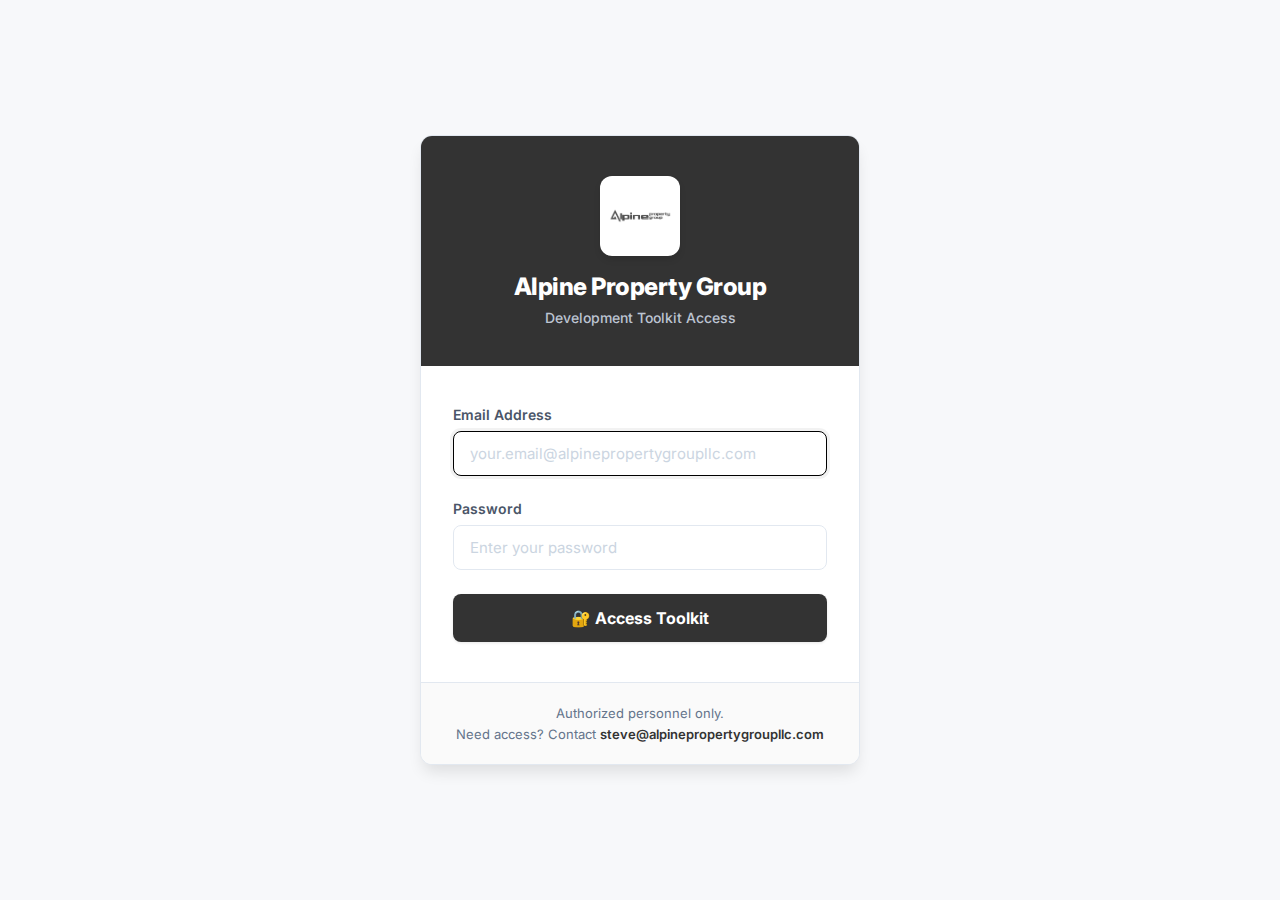
<file: index.html>
<!DOCTYPE html>
<html lang="en">
<head>
  <meta charset="UTF-8">
  <meta name="viewport" content="width=device-width, initial-scale=1.0">
  <title>Alpine Property Group | Development Toolkit</title>
  <link rel="preconnect" href="https://fonts.googleapis.com">
  <link rel="preconnect" href="https://fonts.gstatic.com" crossorigin>
  <link href="https://fonts.googleapis.com/css2?family=Inter:wght@400;500;600;700;800&display=swap" rel="stylesheet">
  <style>
    :root {
      /* Black, White, Grey Color Palette */
      --black: #333333;
      --grey-900: #333333;
      --grey-800: #2D3748;
      --grey-700: #4A5568;
      --grey-600: #64748B;
      --grey-500: #94A3B8;
      --grey-400: #CBD5E1;
      --grey-300: #E2E8F0;
      --grey-200: #F1F3F5;
      --grey-100: #F7F8FA;
      --grey-50: #FAFAFA;
      --white: #FFFFFF;
      
      --success: #059669;
      --warning: #F59E0B;
      --danger: #DC2626;
      
      /* Shadows - Subtle and minimal */
      --shadow-sm: 0 1px 2px 0 rgba(0, 0, 0, 0.05);
      --shadow-md: 0 1px 3px 0 rgba(0, 0, 0, 0.1);
      --shadow-lg: 0 4px 6px -1px rgba(0, 0, 0, 0.1);
      --shadow-xl: 0 10px 15px -3px rgba(0, 0, 0, 0.1);
      
      /* Transitions */
      --transition: 150ms cubic-bezier(0.4, 0, 0.2, 1);
    }

    * {
      margin: 0;
      padding: 0;
      box-sizing: border-box;
    }

    body {
      font-family: 'Inter', -apple-system, BlinkMacSystemFont, 'Segoe UI', Roboto, sans-serif;
      background: var(--white);
      min-height: 100vh;
      padding: 24px;
      color: var(--grey-800);
      -webkit-font-smoothing: antialiased;
      -moz-osx-font-smoothing: grayscale;
    }

    .container {
      max-width: 1400px;
      margin: 0 auto;
    }

    /* Header */
    .header {
      background: var(--white);
      padding: 32px 40px;
      border-radius: 12px;
      box-shadow: var(--shadow-md);
      margin-bottom: 32px;
      border: 1px solid var(--grey-300);
    }

    .header-content {
      display: flex;
      align-items: center;
      gap: 24px;
      margin-bottom: 8px;
    }

    .logo-container {
      background: var(--grey-900);
      padding: 16px 24px;
      border-radius: 12px;
      box-shadow: var(--shadow-md);
    }

    .logo {
      height: 48px;
      width: auto;
      display: block;
      filter: brightness(0) invert(1);
    }

    .header-text {
      flex: 1;
    }

    .header h1 {
      color: var(--grey-900);
      font-size: 36px;
      font-weight: 800;
      letter-spacing: -0.025em;
      margin-bottom: 4px;
    }

    .header-subtitle {
      color: var(--grey-600);
      font-size: 16px;
      font-weight: 500;
    }

    /* Hero Section */
    .hero {
      background: var(--grey-50);
      padding: 48px 40px;
      border-radius: 12px;
      box-shadow: var(--shadow-sm);
      margin-bottom: 32px;
      border: 1px solid var(--grey-300);
      text-align: center;
    }

    .hero h2 {
      font-size: 28px;
      font-weight: 700;
      color: var(--grey-900);
      margin-bottom: 12px;
      letter-spacing: -0.02em;
    }

    .hero p {
      font-size: 18px;
      color: var(--grey-600);
      max-width: 700px;
      margin: 0 auto;
      line-height: 1.6;
    }

    /* Tools Grid */
    .tools-grid {
      display: grid;
      grid-template-columns: repeat(auto-fit, minmax(340px, 1fr));
      gap: 24px;
      margin-bottom: 32px;
    }

    .tool-card {
      background: var(--white);
      border-radius: 12px;
      padding: 32px;
      box-shadow: var(--shadow-md);
      border: 1px solid var(--grey-300);
      transition: all var(--transition);
      position: relative;
      overflow: hidden;
      text-decoration: none;
      display: block;
    }

    .tool-card::before {
      content: '';
      position: absolute;
      top: 0;
      left: 0;
      right: 0;
      height: 3px;
      background: var(--black);
      opacity: 0;
      transition: opacity var(--transition);
    }

    .tool-card:hover {
      transform: translateY(-4px);
      box-shadow: var(--shadow-xl);
      border-color: var(--grey-400);
    }

    .tool-card:hover::before {
      opacity: 1;
    }

    .tool-icon {
      font-size: 48px;
      margin-bottom: 20px;
      display: inline-block;
    }

    .tool-card h3 {
      font-size: 22px;
      font-weight: 700;
      color: var(--grey-900);
      margin-bottom: 12px;
      letter-spacing: -0.015em;
    }

    .tool-card p {
      color: var(--grey-600);
      line-height: 1.6;
      font-size: 15px;
      margin-bottom: 20px;
    }

    .tool-features {
      display: flex;
      flex-wrap: wrap;
      gap: 8px;
      margin-top: auto;
    }

    .feature-tag {
      background: var(--grey-100);
      color: var(--grey-700);
      padding: 6px 12px;
      border-radius: 6px;
      font-size: 13px;
      font-weight: 500;
    }

    /* Status Badge */
    .status-badge {
      display: inline-block;
      padding: 4px 10px;
      border-radius: 6px;
      font-size: 12px;
      font-weight: 600;
      text-transform: uppercase;
      letter-spacing: 0.5px;
    }

    .status-ready {
      background: rgba(5, 150, 105, 0.1);
      color: var(--success);
    }

    .status-beta {
      background: rgba(245, 158, 11, 0.1);
      color: var(--warning);
    }

    /* Footer */
    .footer {
      background: var(--grey-50);
      padding: 24px 40px;
      border-radius: 12px;
      border: 1px solid var(--grey-300);
      text-align: center;
      color: var(--grey-600);
    }

    .footer p {
      font-size: 14px;
    }

    /* Responsive */
    @media (max-width: 768px) {
      body {
        padding: 16px;
      }

      .header {
        padding: 24px;
      }

      .header-content {
        flex-direction: column;
        text-align: center;
      }

      .header h1 {
        font-size: 28px;
      }

      .logo {
        height: 40px;
      }

      .hero {
        padding: 32px 24px;
      }

      .hero h2 {
        font-size: 24px;
      }

      .tools-grid {
        grid-template-columns: 1fr;
        gap: 16px;
      }

      .tool-card {
        padding: 24px;
      }
    }

    /* Animations */
    @keyframes fadeInUp {
      from {
        opacity: 0;
        transform: translateY(20px);
      }
      to {
        opacity: 1;
        transform: translateY(0);
      }
    }

    .tool-card {
      animation: fadeInUp 0.3s ease-out;
      animation-fill-mode: both;
    }

    .tool-card:nth-child(1) { animation-delay: 50ms; }
    .tool-card:nth-child(2) { animation-delay: 100ms; }
    .tool-card:nth-child(3) { animation-delay: 150ms; }
    .tool-card:nth-child(4) { animation-delay: 200ms; }
    .tool-card:nth-child(5) { animation-delay: 250ms; }
    .tool-card:nth-child(6) { animation-delay: 300ms; }
    .tool-card:nth-child(7) { animation-delay: 350ms; }
    .tool-card:nth-child(8) { animation-delay: 400ms; }
  </style>
</head>
<body>
  <div class="container">
    <!-- Header with Logo -->
    <div class="header">
      <div class="header-content">
        <div class="logo-container">
          <img src="alpine-logo.png" alt="Alpine Property Group" class="logo">
        </div>
        <div class="header-text">
          <h1>Alpine Property Group</h1>
          <p class="header-subtitle">Professional Development Toolkit</p>
        </div>
      </div>
    </div>

    <!-- Hero Section -->
    <div class="hero">
      <h2>Enterprise-Grade Development Tools</h2>
      <p>Complete suite of tools for real estate development, project management, and investor relations. Built for professionals who demand excellence.</p>
    </div>

    <!-- Tools Grid -->
    <div class="tools-grid">
      <!-- Development Pipeline -->
      <a href="alpine-pipeline.html" class="tool-card">
        <div class="tool-icon">🏗️</div>
        <h3>Development Pipeline</h3>
        <span class="status-badge status-ready">Ready</span>
        <p>Track projects from lead to exit. Kanban-style board with stage management, project values, and timeline tracking.</p>
        <div class="tool-features">
          <span class="feature-tag">Pipeline View</span>
          <span class="feature-tag">Stage Tracking</span>
          <span class="feature-tag">Project Metrics</span>
        </div>
      </a>

      <!-- Feasibility Analysis -->
      <a href="alpine-feasibility.html" class="tool-card">
        <div class="tool-icon">📊</div>
        <h3>Feasibility Analysis</h3>
        <span class="status-badge status-beta">Building</span>
        <p>Quick feasibility checks for potential deals. Calculate ROI, profit margins, and development yields.</p>
        <div class="tool-features">
          <span class="feature-tag">ROI Calculator</span>
          <span class="feature-tag">Profit Analysis</span>
          <span class="feature-tag">Quick Screening</span>
        </div>
      </a>

      <!-- Waterfall Calculator -->
      <a href="alpine-waterfall.html" class="tool-card">
        <div class="tool-icon">💎</div>
        <h3>Waterfall Calculator</h3>
        <span class="status-badge status-beta">Building</span>
        <p>Model investor returns and distribution waterfalls. Calculate LP/GP splits and preferred returns.</p>
        <div class="tool-features">
          <span class="feature-tag">Investor Returns</span>
          <span class="feature-tag">LP/GP Splits</span>
          <span class="feature-tag">Waterfall Modeling</span>
        </div>
      </a>

      <!-- Construction Schedule -->
      <a href="alpine-schedule.html" class="tool-card">
        <div class="tool-icon">📅</div>
        <h3>Construction Schedule</h3>
        <span class="status-badge status-beta">Building</span>
        <p>Track construction milestones, critical path, and timeline dependencies. Gantt-style visualization.</p>
        <div class="tool-features">
          <span class="feature-tag">Milestone Tracking</span>
          <span class="feature-tag">Critical Path</span>
          <span class="feature-tag">Gantt View</span>
        </div>
      </a>

      <!-- Property Manager -->
      <a href="alpine-property-mgmt.html" class="tool-card">
        <div class="tool-icon">🏢</div>
        <h3>Property Manager</h3>
        <span class="status-badge status-beta">Building</span>
        <p>Manage portfolio properties, units, tenants, and leases. Track occupancy and rental income.</p>
        <div class="tool-features">
          <span class="feature-tag">Unit Tracking</span>
          <span class="feature-tag">Lease Management</span>
          <span class="feature-tag">Occupancy Metrics</span>
        </div>
      </a>

      <!-- Documents -->
      <a href="alpine-docs.html" class="tool-card">
        <div class="tool-icon">📄</div>
        <h3>Documents</h3>
        <span class="status-badge status-beta">Building</span>
        <p>Store and manage contracts, agreements, and forms. Templates and document generation.</p>
        <div class="tool-features">
          <span class="feature-tag">Templates</span>
          <span class="feature-tag">Document Storage</span>
          <span class="feature-tag">Quick Access</span>
        </div>
      </a>

      <!-- Budget vs Actual (COGS) -->
      <a href="alpine-cogs.html" class="tool-card" onclick="window.location.href='alpine-cogs.html'; return false;">
        <div class="tool-icon">📈</div>
        <h3>Budget Tracker</h3>
        <span class="status-badge status-ready">Ready</span>
        <p>Real-time collaborative COGS tracking with Firebase sync. Multiple users can edit simultaneously. Track hard/soft costs, variances, and cost per square foot.</p>
        <div class="tool-features">
          <span class="feature-tag">Real-time Collaboration</span>
          <span class="feature-tag">Multi-user Editing</span>
          <span class="feature-tag">Cloud Sync</span>
          <span class="feature-tag">Offline Support</span>
        </div>
      </a>
    </div>

    <!-- Footer -->
    <div class="footer">
      <p>© 2026 Alpine Property Group | Professional Development Toolkit</p>
    </div>
  </div>

  <!-- Authentication -->
  <script src="auth.js"></script>
  <script>
    // Require authentication
    requireAuth();
    
    // Add logout button when page loads
    window.addEventListener('DOMContentLoaded', () => {
      addLogoutButton();
    });
  </script>
</body>
</html>
<!-- rebuild trigger -->
</file>
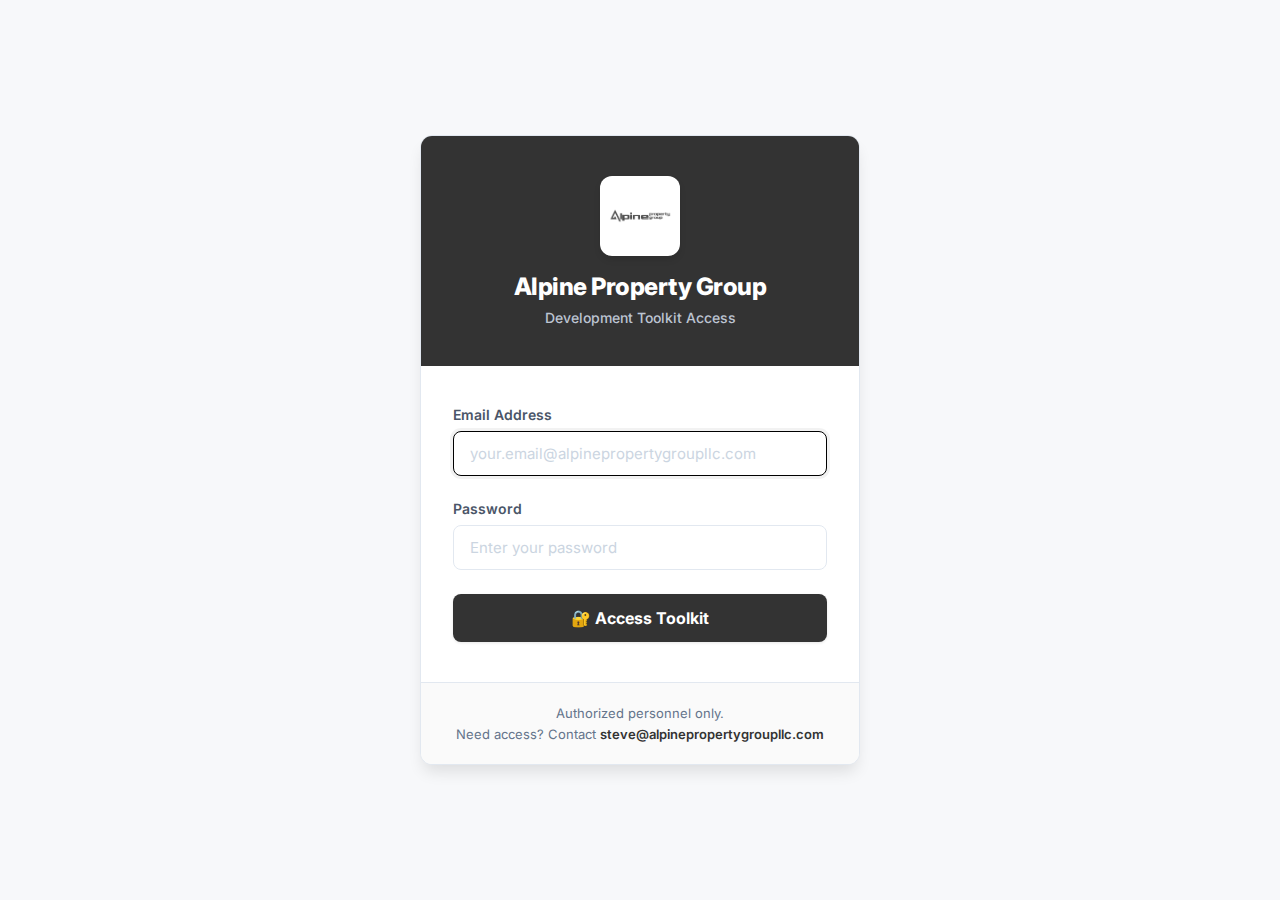
<file: login.html>
<!DOCTYPE html>
<html lang="en">
<head>
  <meta charset="UTF-8">
  <meta name="viewport" content="width=device-width, initial-scale=1.0">
  <title>Login | Alpine Property Group Toolkit</title>
  <link rel="preconnect" href="https://fonts.googleapis.com">
  <link rel="preconnect" href="https://fonts.gstatic.com" crossorigin>
  <link href="https://fonts.googleapis.com/css2?family=Inter:wght@400;500;600;700;800&display=swap" rel="stylesheet">
  <style>
    :root {
      /* Black, White, Grey Color Palette */
      --black: #000000;
      --grey-900: #333333;
      --grey-800: #2D3748;
      --grey-700: #4A5568;
      --grey-600: #64748B;
      --grey-500: #94A3B8;
      --grey-400: #CBD5E1;
      --grey-300: #E2E8F0;
      --grey-200: #F1F3F5;
      --grey-100: #F7F8FA;
      --grey-50: #FAFAFA;
      --white: #FFFFFF;
      
      --danger: #DC2626;
      
      --shadow-xl: 0 10px 15px -3px rgba(0, 0, 0, 0.1);
    }

    * {
      margin: 0;
      padding: 0;
      box-sizing: border-box;
    }

    body {
      font-family: 'Inter', -apple-system, BlinkMacSystemFont, 'Segoe UI', Roboto, sans-serif;
      background: var(--grey-100);
      min-height: 100vh;
      display: flex;
      align-items: center;
      justify-content: center;
      padding: 24px;
      -webkit-font-smoothing: antialiased;
      -moz-osx-font-smoothing: grayscale;
    }

    .login-container {
      background: var(--white);
      border-radius: 12px;
      box-shadow: var(--shadow-xl);
      width: 100%;
      max-width: 440px;
      overflow: hidden;
      border: 1px solid var(--grey-300);
    }

    .login-header {
      background: var(--grey-900);
      padding: 40px 32px;
      text-align: center;
      color: var(--white);
    }

    .login-logo {
      width: 80px;
      height: 80px;
      background: var(--white);
      border-radius: 12px;
      display: flex;
      align-items: center;
      justify-content: center;
      margin: 0 auto 16px;
      padding: 8px;
      box-shadow: 0 4px 6px rgba(0, 0, 0, 0.1);
    }

    .login-logo img {
      width: 100%;
      height: 100%;
      object-fit: contain;
    }

    .login-header h1 {
      font-size: 24px;
      font-weight: 800;
      margin-bottom: 8px;
      letter-spacing: -0.02em;
    }

    .login-header p {
      font-size: 14px;
      opacity: 0.9;
      font-weight: 500;
      color: var(--grey-400);
    }

    .login-body {
      padding: 40px 32px;
    }

    .form-group {
      margin-bottom: 24px;
    }

    label {
      display: block;
      font-size: 14px;
      font-weight: 600;
      color: var(--grey-700);
      margin-bottom: 8px;
    }

    input {
      width: 100%;
      padding: 12px 16px;
      font-size: 15px;
      border: 1px solid var(--grey-300);
      border-radius: 8px;
      font-family: inherit;
      transition: all 0.2s;
      background: var(--white);
      color: var(--grey-900);
    }

    input:focus {
      outline: none;
      border-color: var(--black);
      box-shadow: 0 0 0 3px rgba(0, 0, 0, 0.05);
    }

    input::placeholder {
      color: var(--grey-400);
    }

    .btn-login {
      width: 100%;
      padding: 14px;
      background: var(--grey-900);
      color: var(--white);
      border: none;
      border-radius: 8px;
      font-size: 16px;
      font-weight: 700;
      cursor: pointer;
      transition: all 0.2s;
      box-shadow: 0 1px 3px rgba(0, 0, 0, 0.1);
      font-family: inherit;
    }

    .btn-login:hover:not(:disabled) {
      background: var(--black);
      transform: translateY(-1px);
      box-shadow: 0 4px 6px rgba(0, 0, 0, 0.15);
    }

    .btn-login:active:not(:disabled) {
      transform: translateY(0);
    }

    .btn-login:disabled {
      opacity: 0.6;
      cursor: not-allowed;
    }

    .error-message {
      background: #FEE2E2;
      border: 1px solid var(--danger);
      color: var(--danger);
      padding: 12px 16px;
      border-radius: 8px;
      margin-bottom: 24px;
      font-size: 14px;
      font-weight: 600;
      display: none;
    }

    .error-message.show {
      display: block;
      animation: shake 0.3s;
    }

    @keyframes shake {
      0%, 100% { transform: translateX(0); }
      25% { transform: translateX(-8px); }
      75% { transform: translateX(8px); }
    }

    .login-footer {
      background: var(--grey-50);
      padding: 20px 32px;
      text-align: center;
      border-top: 1px solid var(--grey-300);
    }

    .login-footer p {
      font-size: 13px;
      color: var(--grey-600);
      line-height: 1.6;
    }

    .login-footer a {
      color: var(--grey-900);
      text-decoration: none;
      font-weight: 600;
    }

    .login-footer a:hover {
      text-decoration: underline;
    }

    /* Mobile responsive */
    @media (max-width: 480px) {
      .login-container {
        border-radius: 0;
      }

      .login-header {
        padding: 32px 24px;
      }

      .login-body {
        padding: 32px 24px;
      }

      .login-footer {
        padding: 16px 24px;
      }
    }
  </style>
</head>
<body>
  <div class="login-container">
    <div class="login-header">
      <div class="login-logo"><img src="assets/alpine-logo.png" alt="Alpine Property Group"></div>
      <h1>Alpine Property Group</h1>
      <p>Development Toolkit Access</p>
    </div>

    <div class="login-body">
      <div id="errorMessage" class="error-message"></div>

      <form id="loginForm">
        <div class="form-group">
          <label for="email">Email Address</label>
          <input 
            type="email" 
            id="email" 
            name="email" 
            placeholder="your.email@alpinepropertygroupllc.com"
            autocomplete="email"
            required
          >
        </div>

        <div class="form-group">
          <label for="password">Password</label>
          <input 
            type="password" 
            id="password" 
            name="password" 
            placeholder="Enter your password"
            autocomplete="current-password"
            required
          >
        </div>

        <button type="submit" class="btn-login" id="loginBtn">
          🔐 Access Toolkit
        </button>
      </form>
    </div>

    <div class="login-footer">
      <p>
        Authorized personnel only.<br>
        Need access? Contact <a href="mailto:steve@alpinepropertygroupllc.com">steve@alpinepropertygroupllc.com</a>
      </p>
    </div>
  </div>

  <script src="auth.js"></script>
  <script>
    // Check if already authenticated
    if (isAuthenticated()) {
      const redirect = sessionStorage.getItem('alpine_auth_redirect') || 'index.html';
      sessionStorage.removeItem('alpine_auth_redirect');
      window.location.href = redirect;
    }

    // Handle login form
    const loginForm = document.getElementById('loginForm');
    const emailInput = document.getElementById('email');
    const passwordInput = document.getElementById('password');
    const loginBtn = document.getElementById('loginBtn');
    const errorMessage = document.getElementById('errorMessage');

    loginForm.addEventListener('submit', (e) => {
      e.preventDefault();
      
      const email = emailInput.value;
      const password = passwordInput.value;

      // Clear previous error
      errorMessage.classList.remove('show');

      // Disable button during auth
      loginBtn.disabled = true;
      loginBtn.textContent = '🔄 Authenticating...';

      // Simulate slight delay for UX
      setTimeout(() => {
        const result = authenticate(email, password);

        if (result.success) {
          // Success - redirect
          const redirect = sessionStorage.getItem('alpine_auth_redirect') || 'index.html';
          sessionStorage.removeItem('alpine_auth_redirect');
          window.location.href = redirect;
        } else {
          // Error - show message
          errorMessage.textContent = result.error;
          errorMessage.classList.add('show');
          loginBtn.disabled = false;
          loginBtn.textContent = '🔐 Access Toolkit';
          passwordInput.value = '';
          passwordInput.focus();
        }
      }, 500);
    });

    // Auto-focus email field
    emailInput.focus();
  </script>
</body>
</html>
</file>
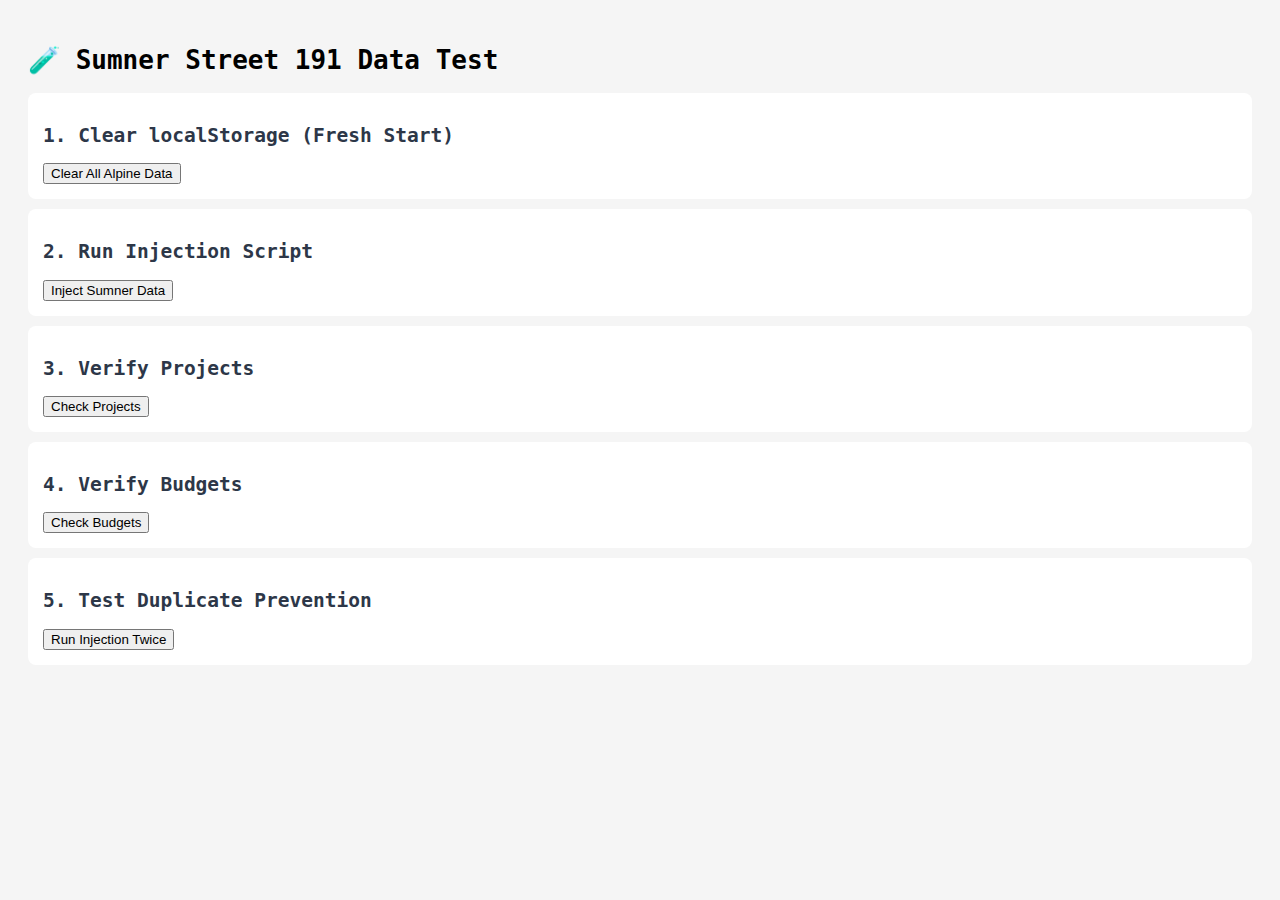
<file: test-sumner-fix.html>
<!DOCTYPE html>
<html lang="en">
<head>
  <meta charset="UTF-8">
  <title>Test Sumner Street 191 Data</title>
  <style>
    body { font-family: monospace; padding: 20px; background: #f5f5f5; }
    .section { background: white; padding: 15px; margin: 10px 0; border-radius: 8px; }
    h2 { color: #2D3748; }
    pre { background: #f0f0f0; padding: 10px; border-radius: 4px; overflow-x: auto; }
    .success { color: #28a745; font-weight: bold; }
    .error { color: #dc3545; font-weight: bold; }
  </style>
</head>
<body>
  <h1>🧪 Sumner Street 191 Data Test</h1>
  
  <div class="section">
    <h2>1. Clear localStorage (Fresh Start)</h2>
    <button onclick="clearStorage()">Clear All Alpine Data</button>
    <div id="clear-result"></div>
  </div>

  <div class="section">
    <h2>2. Run Injection Script</h2>
    <button onclick="runInjection()">Inject Sumner Data</button>
    <div id="inject-result"></div>
  </div>

  <div class="section">
    <h2>3. Verify Projects</h2>
    <button onclick="checkProjects()">Check Projects</button>
    <div id="projects-result"></div>
  </div>

  <div class="section">
    <h2>4. Verify Budgets</h2>
    <button onclick="checkBudgets()">Check Budgets</button>
    <div id="budgets-result"></div>
  </div>

  <div class="section">
    <h2>5. Test Duplicate Prevention</h2>
    <button onclick="runInjectionTwice()">Run Injection Twice</button>
    <div id="duplicate-result"></div>
  </div>

  <script>
    function clearStorage() {
      localStorage.removeItem('alpine_projects');
      localStorage.removeItem('alpine_budgets');
      document.getElementById('clear-result').innerHTML = '<p class="success">✅ localStorage cleared</p>';
    }

    function runInjection() {
      // Same injection code as in alpine-budget.html
      const now=new Date().toISOString();
      const sumner={id:'project-sumner-191',name:'191 Sumner Street, Newton',units:16,grossSF:35020,sellableSF:26300,createdAt:now};
      const items=[[63058,'Landscaping'],[118588,'Footings'],[468742,'Structural steel'],[898062,'Wood framing'],[233882,'Insulation'],[736349,'Masonry'],[242871,'Windows'],[242668,'Roof'],[457411,'Heating'],[188235,'Plumbing'],[178113,'Sprinklers'],[603225,'Electrical service'],[17411,'Fire alarm'],[113189,'Elevator'],[416470,'Drywall'],[87470,'Fire-rated'],[127529,'Doors'],[144877,'Trim'],[100841,'Paint'],[422588,'Flooring'],[661300,'Cabinets'],[90823,'Countertops'],[4752,'Mirrors'],[1411,'Bike storage'],[408470,'Overhead'],[12313,'Dumpsters'],[604955,'Sitework'],[517647,'Sitework Ron'],[401340,'Framing labor'],[40470,'Winter'],[7058,'EV charging'],[438369,'Plumbing'],[80000,'Closets'],[514868,'Appliances'],[25882,'Electrical fixtures'],[4517,'Postal'],[9411,'Cleaning'],[9406,'Garage doors'],[47058,'APG overhead'],[23529,'FF&E'],[195294,'Architectural design']];
      let p=JSON.parse(localStorage.getItem('alpine_projects')||'[]');
      let b=JSON.parse(localStorage.getItem('alpine_budgets')||'[]');
      if(!p.find(x=>x.id==='project-sumner-191')){p.push(sumner);}
      items.forEach((item,i)=>{
        const budgetId='sumner_'+i;
        if(!b.find(x=>x.id===budgetId)){
          b.push({id:budgetId,projectId:'project-sumner-191',category:i<40?'HARD COSTS':'SOFT COSTS',budgeted:item[0],actual:0,notes:item[1],createdAt:now});
        }
      });
      localStorage.setItem('alpine_projects',JSON.stringify(p));
      localStorage.setItem('alpine_budgets',JSON.stringify(b));
      
      document.getElementById('inject-result').innerHTML = '<p class="success">✅ Injection complete!</p>';
    }

    function checkProjects() {
      const projects = JSON.parse(localStorage.getItem('alpine_projects') || '[]');
      const sumner = projects.find(p => p.id === 'project-sumner-191');
      
      let html = '<p><strong>Total projects:</strong> ' + projects.length + '</p>';
      if (sumner) {
        html += '<p class="success">✅ Sumner Street 191 found!</p>';
        html += '<pre>' + JSON.stringify(sumner, null, 2) + '</pre>';
      } else {
        html += '<p class="error">❌ Sumner Street 191 NOT found!</p>';
      }
      
      document.getElementById('projects-result').innerHTML = html;
    }

    function checkBudgets() {
      const budgets = JSON.parse(localStorage.getItem('alpine_budgets') || '[]');
      const sumnerBudgets = budgets.filter(b => b.projectId === 'project-sumner-191');
      const totalBudget = sumnerBudgets.reduce((sum, b) => sum + (parseFloat(b.budgeted) || 0), 0);
      
      let html = '<p><strong>Total budget items:</strong> ' + budgets.length + '</p>';
      html += '<p><strong>Sumner items:</strong> ' + sumnerBudgets.length + '</p>';
      
      if (sumnerBudgets.length === 41) {
        html += '<p class="success">✅ Correct count (41 items)</p>';
      } else {
        html += '<p class="error">❌ Wrong count (expected 41, got ' + sumnerBudgets.length + ')</p>';
      }
      
      html += '<p><strong>Total budget:</strong> $' + totalBudget.toLocaleString() + '</p>';
      html += '<h3>Sample items:</h3>';
      html += '<pre>' + JSON.stringify(sumnerBudgets.slice(0, 3), null, 2) + '</pre>';
      
      document.getElementById('budgets-result').innerHTML = html;
    }

    function runInjectionTwice() {
      runInjection();
      runInjection();
      
      const budgets = JSON.parse(localStorage.getItem('alpine_budgets') || '[]');
      const sumnerBudgets = budgets.filter(b => b.projectId === 'project-sumner-191');
      
      let html = '<p>Ran injection script twice...</p>';
      html += '<p><strong>Sumner budget items:</strong> ' + sumnerBudgets.length + '</p>';
      
      if (sumnerBudgets.length === 41) {
        html += '<p class="success">✅ Duplicate prevention works! Still 41 items.</p>';
      } else {
        html += '<p class="error">❌ Duplicates created! Got ' + sumnerBudgets.length + ' items.</p>';
      }
      
      document.getElementById('duplicate-result').innerHTML = html;
    }
  </script>
</body>
</html>
</file>
